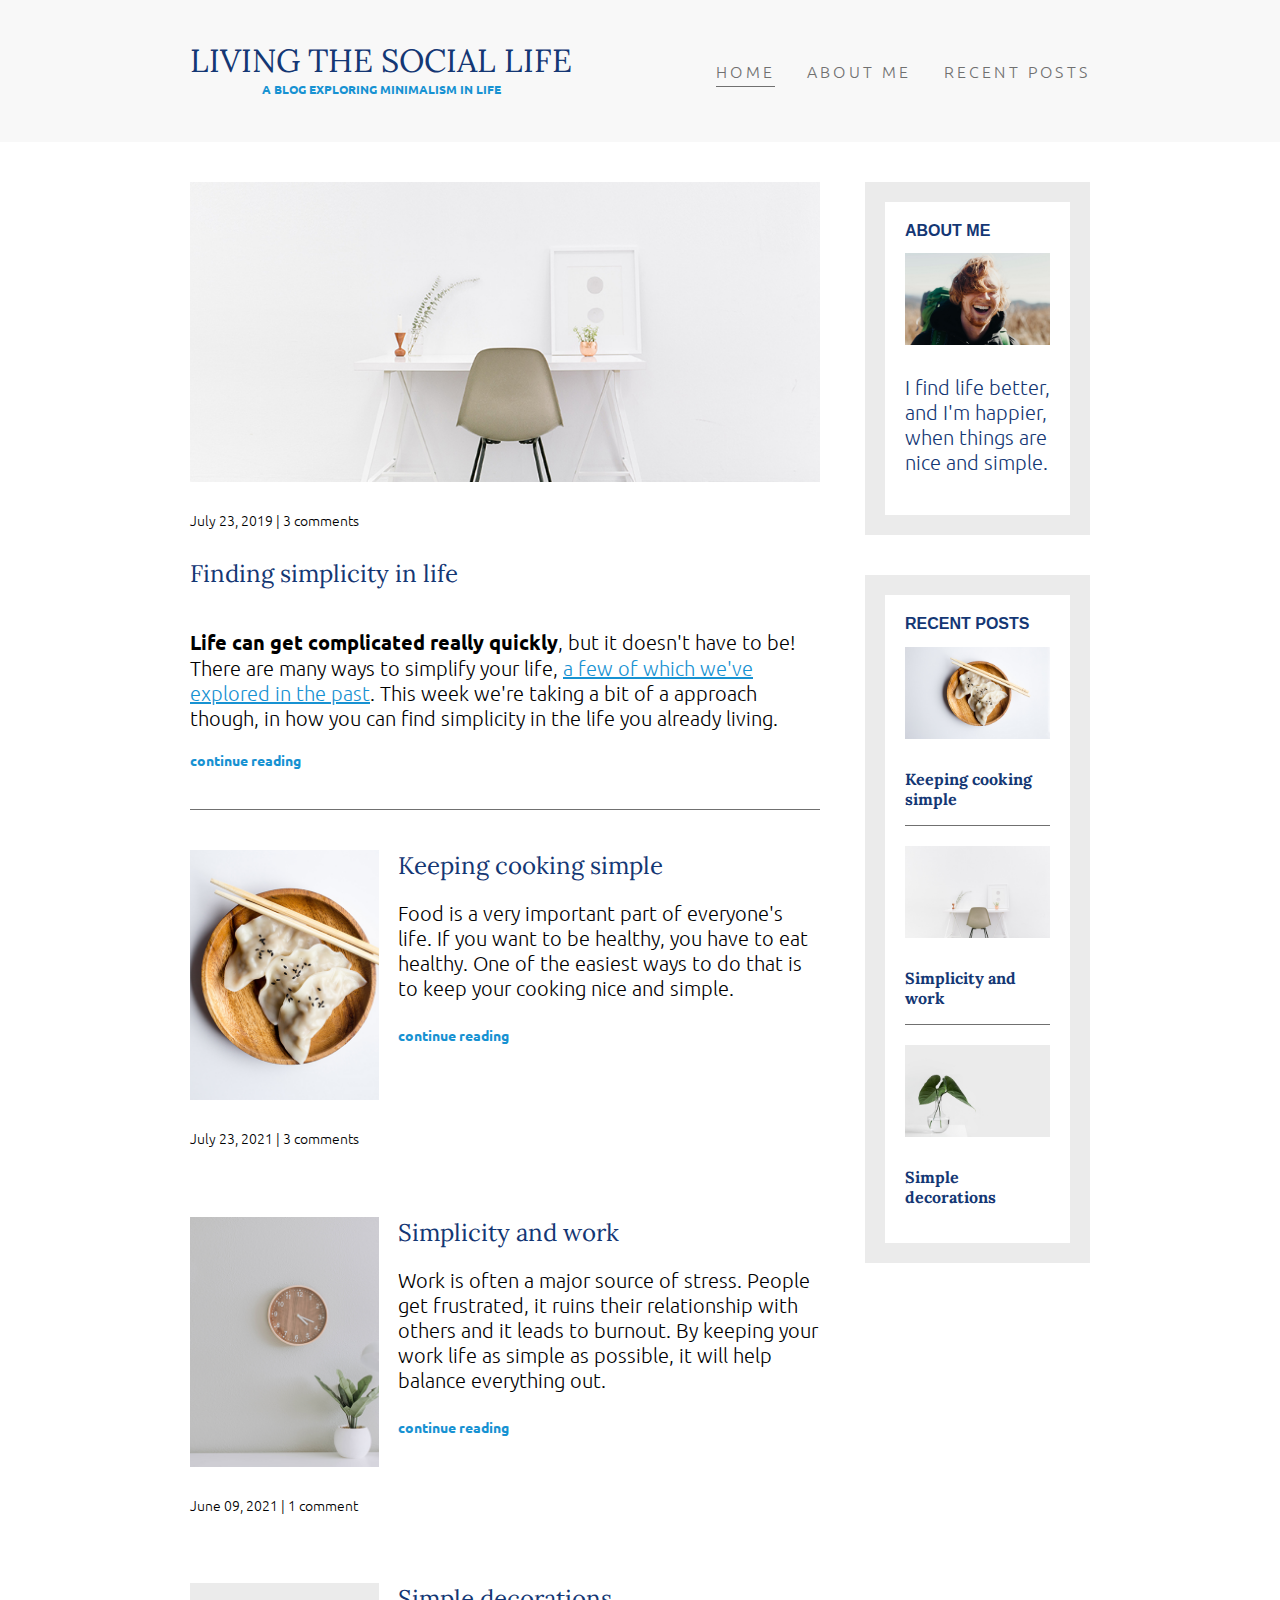
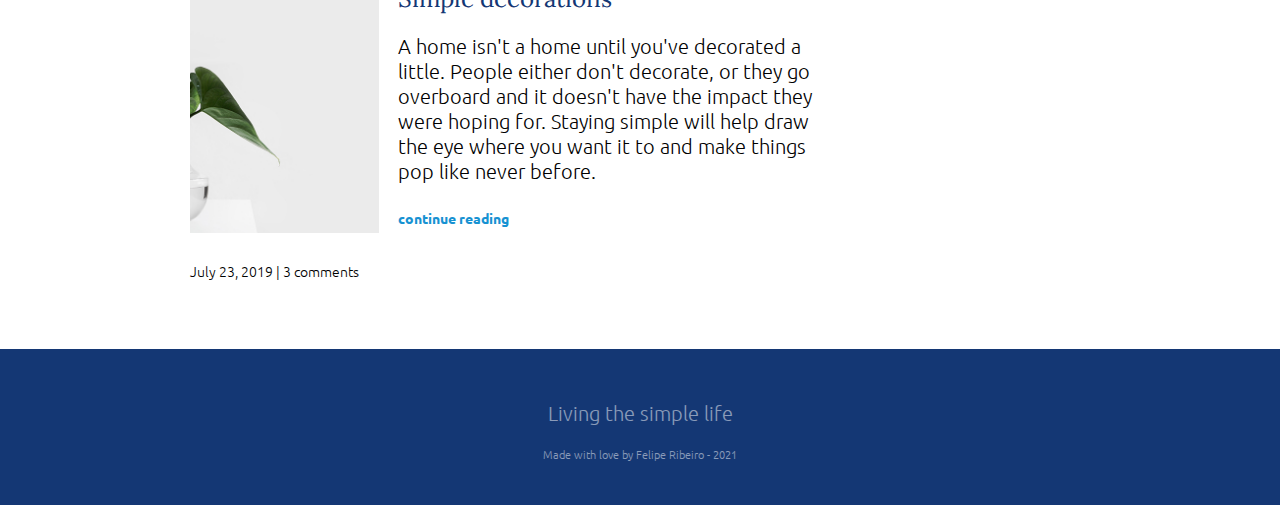
<file: index.html>
<!DOCTYPE html>
    <html lang="en">
    <head>
        <meta charset="UTF-8">
        <meta http-equiv="X-UA-Compatible" content="IE=edge">
        <meta name="viewport" content="width=device-width, initial-scale=1.0">
        <meta name="author" content="Felipe Ribeiro">
        <title>Home</title>
        <link href="https://fonts.googleapis.com/css?family=Lora|Ubuntu:300,400,700&display=swap" rel="stylesheet">
        <link rel="stylesheet" href="style.css">
    </head>
    <body> 
        <header>
            <div class="container container-flex">
                <div class="site-title">
                    <h1>Living the social life</h1>
                    <p class="subtitle">A blog exploring minimalism in life</p>
                </div>
                <nav>
                    <ul>
                        <li><a class="current-page" href="index.html">Home</a></li>
                        <li><a href="about-me.html">About me</a></li>
                        <li><a href="recent-posts.html">Recent posts</a></li>
                    </ul>
                </nav>
            </div> <!-- / .container -->
        </header>

        <!-- MAIN area -->
        <div class="container container-flex">

            <!-- important for accessibility -->
            <main role="main">

                <article class="article-featured">
                    <h2 class="article-title">Finding simplicity in life </h2>
                    <img src="img/work.jpg" alt="Working desk img" class="article-image">
                    <p class="article-info">July 23, 2019 | 3 comments</p>
                    <p class="article-body">
                        <strong>Life can get complicated really quickly</strong>, but it doesn't have to be! There are many ways to simplify your life, <a href="#">a few of which we've explored in the past</a>. This week we're taking a bit of a approach though, in how you can find simplicity in the life you already living.
                    </p>
                    <a href="#" class="article-read-more">continue reading</a>
                </article>
                
                <article class="article-recent">
                    <div class="article-recent-main">
                        <h2 class="article-title">Keeping cooking simple</h2>
                        <p class="article-body">
                            Food is a very important part of everyone's life. If you want to be healthy, you have to eat healthy. One of the easiest ways to do that is to keep your cooking nice and simple.
                        </p>
                        <a href="#" class="article-read-more">continue reading</a>
                    </div>
                    <div class="article-recent-secondary">
                        <img src="img/food.jpg" alt="food dish" class="article-image">
                        <p class="article-info">July 23, 2021 | 3 comments</p>
                    </div>
                </article>
                
                <article class="article-recent">
                    <div class="article-recent-main">
                        <h2 class="article-title">Simplicity and work</h2>
                        <p class="article-body">
                            Work is often a major source of stress. People get frustrated, it ruins their relationship with others and it leads to burnout. By keeping your work life as simple as possible, it will help balance everything out.
                        </p>
                        <a href="#" class="article-read-more">continue reading</a>
                    </div>
                    <div class="article-recent-secondary">
                        <img src="img/life.jpg" alt="life style image" class="article-image">
                        <p class="article-info">June 09, 2021 | 1 comment</p>
                    </div>
                </article>
                
                <article class="article-recent">
                    <div class="article-recent-main">
                        <h2 class="article-title">Simple decorations</h2>
                        <p class="article-body">A home isn't a home until you've decorated a little. People either don't decorate, or they go overboard and it doesn't have the impact they were hoping for. Staying simple will help draw the eye where you want it to and make things pop like never before.</p>
                        <a href="#" class="article-read-more">continue reading</a>
                    </div>
                    <div class="article-recent-secondary">
                        <img src="img/deco.jpg" alt="decoration image" class="article-image">
                        <p class="article-info">July 23, 2019 | 3 comments</p>
                    </div>
                </article>
            </main>
            
            <aside class="sidebar">
                
                <div class="sidebar-widget">
                    <h2 class="widget-title">ABOUT ME</h2>
                    <img src="img/about-me.jpg" alt="this photo was from a trip to mexico" class="widget-image">
                    <p class="widget-body">I find life better, and I'm happier, when things are nice and simple.</p>
                </div>
                
                <div class="sidebar-widget">
                    <h2 class="widget-title">RECENT POSTS</h2>
                    <div class="widget-recent-post">
                        <h3 class="widget-recent-post-title">Keeping cooking simple</h3>
                        <img src="img/food.jpg" alt="" class="widget-image">
                    </div>
                    <div class="widget-recent-post">
                        <h3 class="widget-recent-post-title">Simplicity and work</h3>
                        <img src="img/work.jpg" alt="" class="widget-image">
                    </div>
                    <div class="widget-recent-post">
                        <h3 class="widget-recent-post-title">Simple decorations</h3>
                        <img src="img/deco.jpg" alt="" class="widget-image">
                    </div>
                </div>
                
            </aside>

        </div>

    <!-- FOOTER -->
        <footer>
            <div class="container container-footer">
            <p>Living the simple life</p>
            <p class="copyright">Made with love by Felipe Ribeiro - 2021</p>
            </div>
        </footer>
    </body>
</html>
</file>
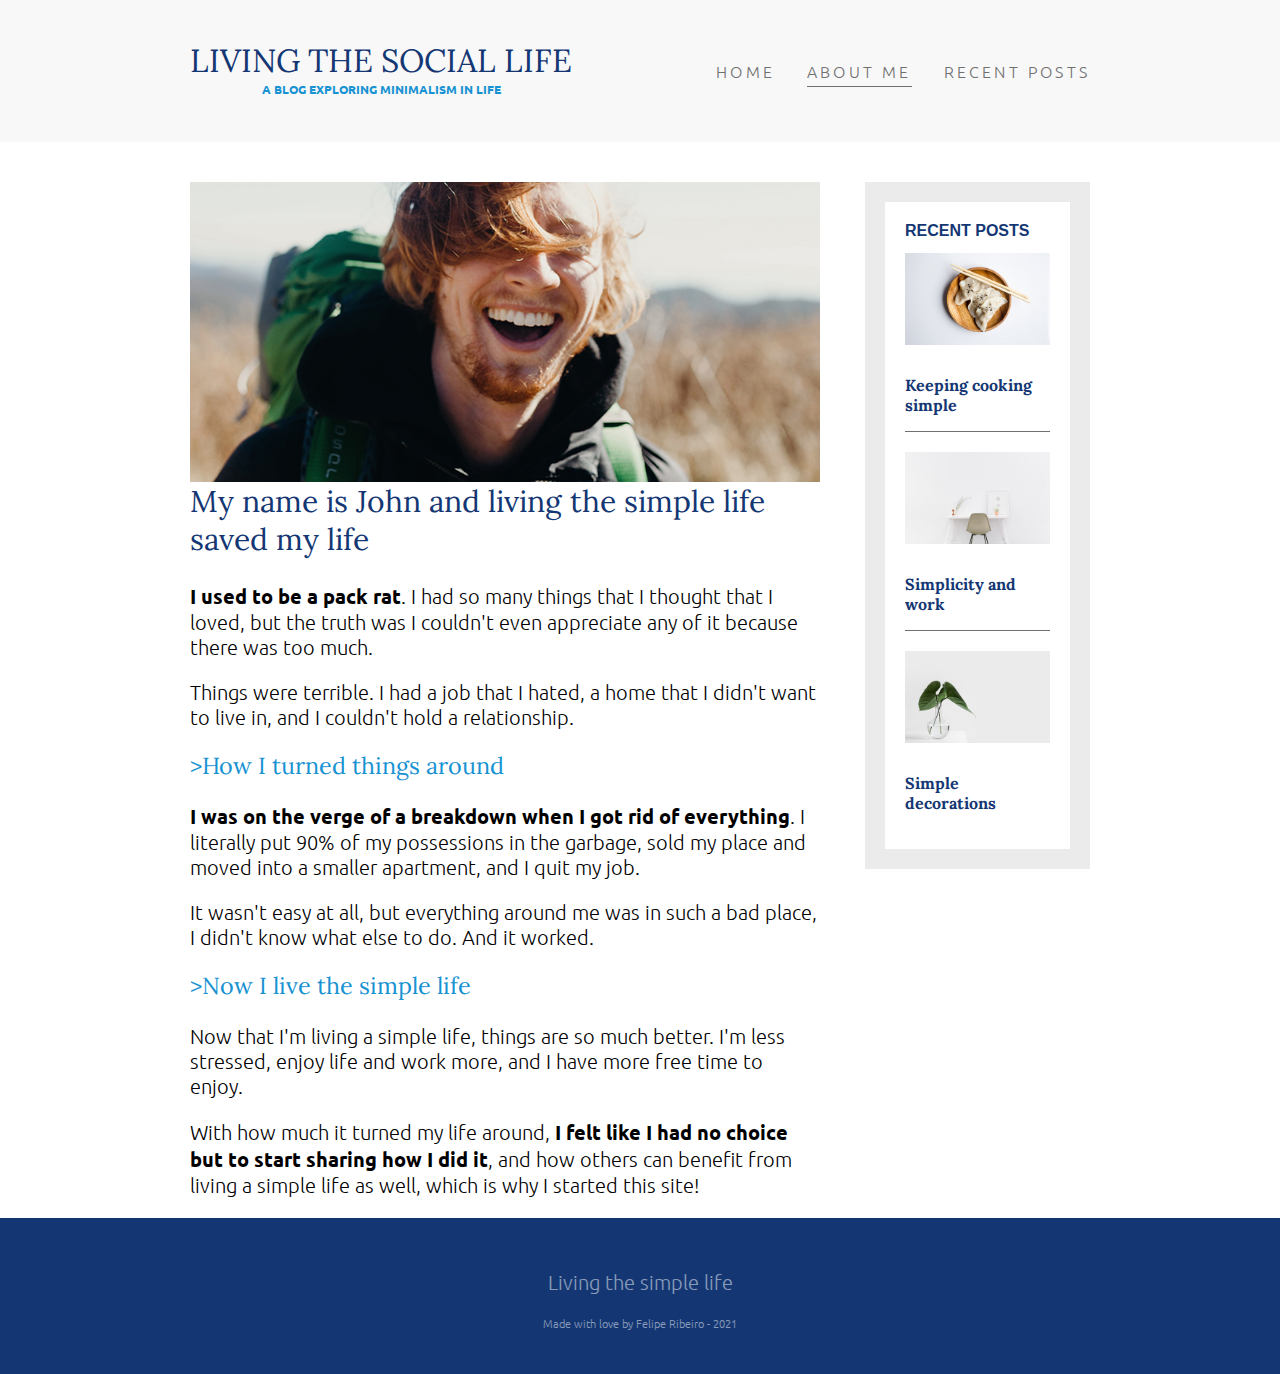
<file: about-me.html>
<!DOCTYPE html>
    <html lang="en">
    <head>
        <meta charset="UTF-8">
        <meta http-equiv="X-UA-Compatible" content="IE=edge">
        <meta name="viewport" content="width=device-width, initial-scale=1.0">
        <meta name="author" content="Felipe Ribeiro">
        <title>About Me</title>
        <link href="https://fonts.googleapis.com/css?family=Lora|Ubuntu:300,400,700&display=swap" rel="stylesheet">
        <link rel="stylesheet" href="style.css">
    </head>
    <body> 

        <header>
            <div class="container container-flex">
                <div class="site-title">
                    <h1>Living the social life</h1>
                    <p class="subtitle">A blog exploring minimalism in life</p>
                </div>
                <nav>
                    <ul>
                        <li><a href="index.html">Home</a></li>
                        <li><a class="current-page" href="about-me.html">About me</a></li>
                        <li><a href="recent-posts.html">Recent posts</a></li>
                    </ul>
                </nav>
            </div> <!-- / .container -->
        </header>

        <!-- MAIN area -->
        <div class="container container-flex">
            <main role="main">
                    <img src="img/about-me.jpg" class="image-full">
                    <h2>My name is John and living the simple life saved my life</h2>

                <p><strong>I used to be a pack rat</strong>. I had so many things that I thought that I loved, but the truth was I couldn't even appreciate any of it because there was too much.</p>
                <p>Things were terrible. I had a job that I hated, a home that I didn't want to live in, and I couldn't hold a relationship.</p>

                <h3>>How I turned things around</h3>
                <p><strong>I was on the verge of a breakdown when I got rid of everything</strong>. I literally put 90% of my possessions in the garbage, sold my place and moved into a smaller apartment, and I quit my job.</p>
                <p>It wasn't easy at all, but everything around me was in such a bad place, I didn't know what else to do. And it worked.</p>

                <h3>>Now I live the simple life</h3>
                <p>Now that I'm living a simple life, things are so much better. I'm less stressed, enjoy life and work more, and I have more free time to enjoy.</p>
                <p>With how much it turned my life around, <strong>I felt like I had no choice but to start sharing how I did it</strong>, and how others can benefit from living a simple life as well, which is why I started this site!</p>
            </main>
            
            <aside class="sidebar">

                <div class="sidebar-widget">
                    <h2 class="widget-title">RECENT POSTS</h2>
                    <div class="widget-recent-post">
                        <h3 class="widget-recent-post-title">Keeping cooking simple</h3>
                        <img src="img/food.jpg" alt="two dumplings on a wood plate with chopsticks" class="widget-image">
                    </div>
                    <div class="widget-recent-post">
                        <h3 class="widget-recent-post-title">Simplicity and work</h3>
                        <img src="img/work.jpg" alt="a chair white chair at a white desk on a white wall" class="widget-image">
                    </div>
                    <div class="widget-recent-post">
                        <h3 class="widget-recent-post-title">Simple decorations</h3>
                        <img src="img/deco.jpg" alt="a green plant in a clear, round vase with water in it" class="widget-image">
                    </div>
                </div>
                
            </aside>
            
        </div>

    <!-- FOOTER -->
        <footer>
            <div class="container container-footer">
            <p>Living the simple life</p>
            <p class="copyright">Made with love by Felipe Ribeiro - 2021</p>
            </div>
        </footer>
    </body>
</html>
</file>
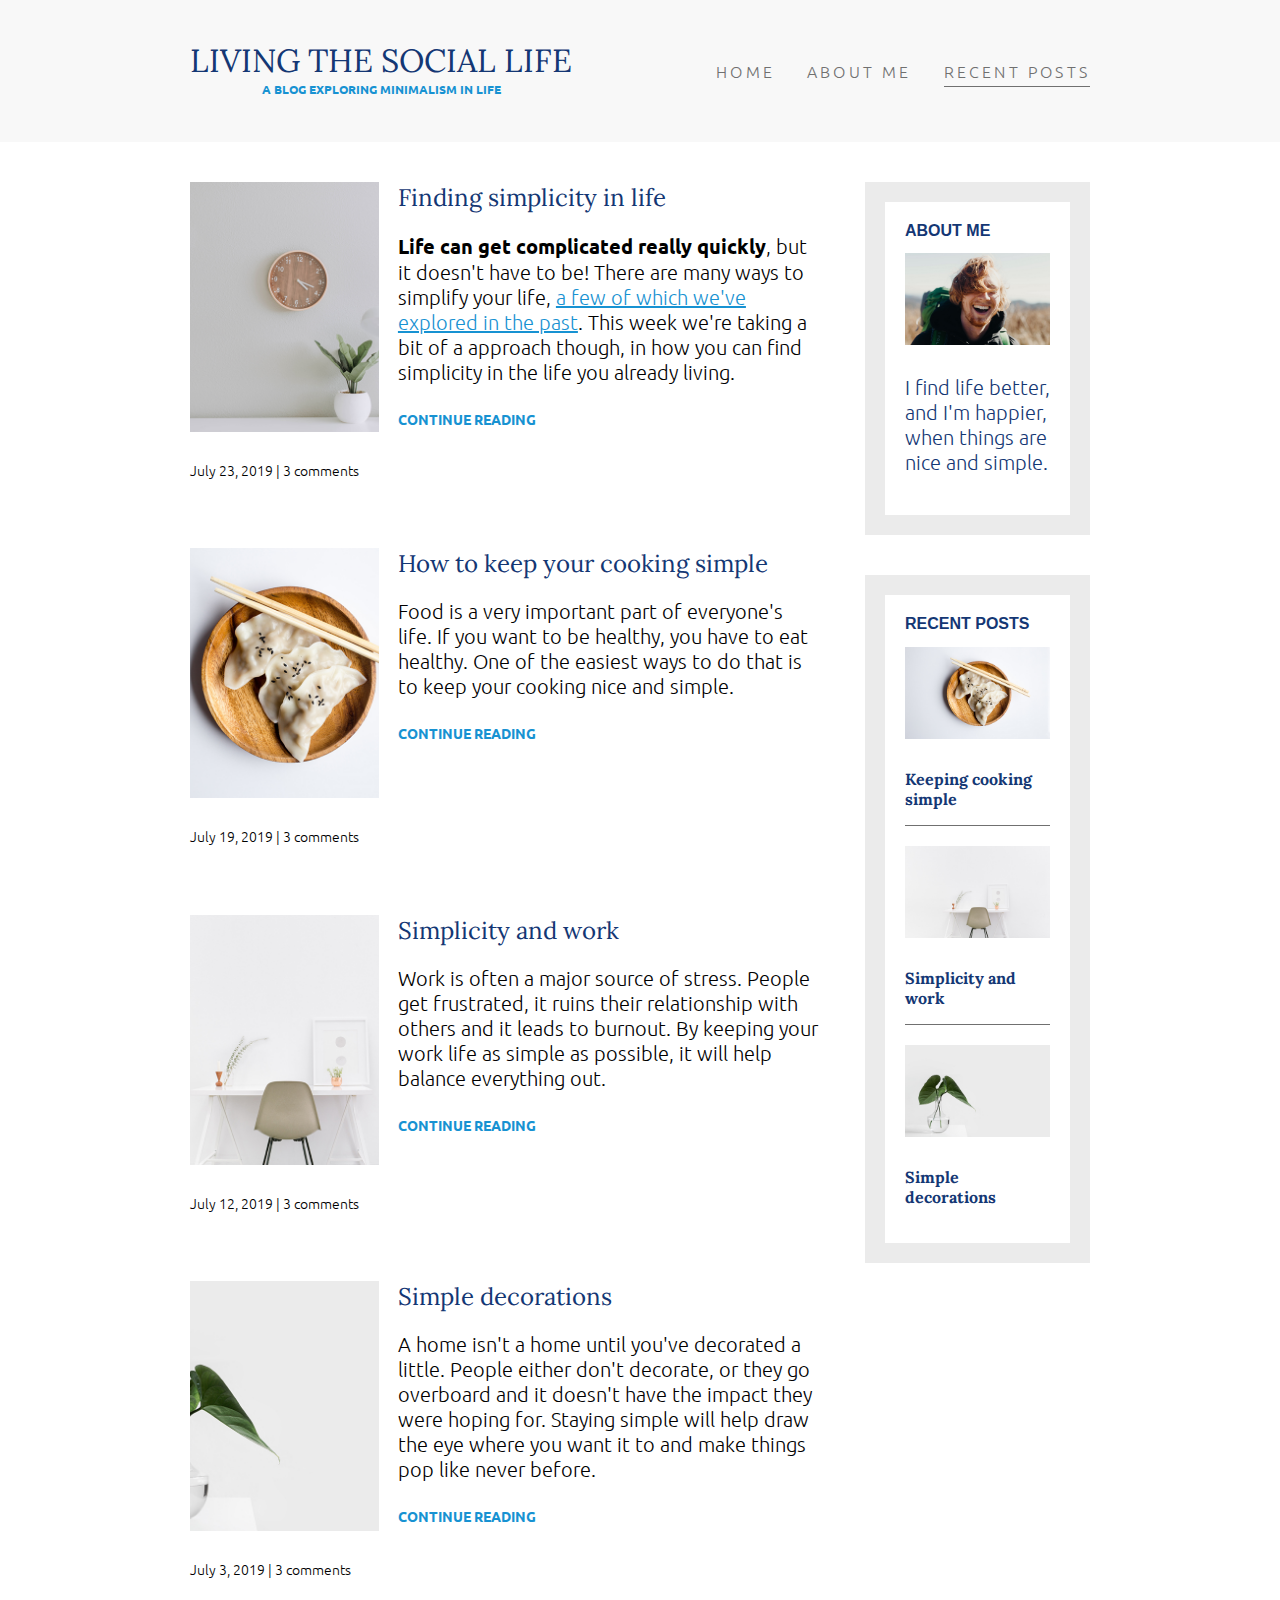
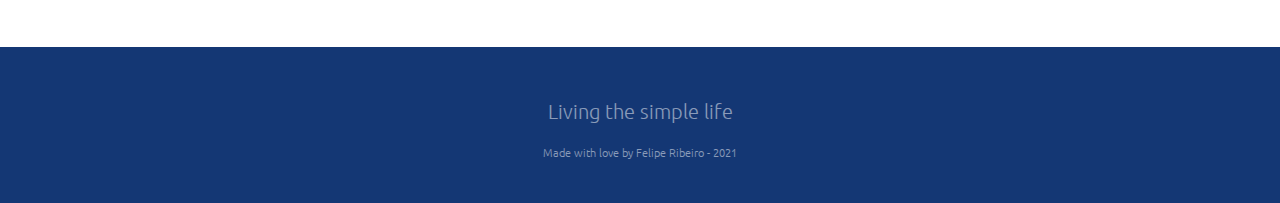
<file: recent-posts.html>
<!DOCTYPE html>
    <html lang="en">
    <head>
        <meta charset="UTF-8">
        <meta http-equiv="X-UA-Compatible" content="IE=edge">
        <meta name="viewport" content="width=device-width, initial-scale=1.0">
        <meta name="author" content="Felipe Ribeiro">
        <title>Recent Posts</title>
        <link href="https://fonts.googleapis.com/css?family=Lora|Ubuntu:300,400,700&display=swap" rel="stylesheet">
        <link rel="stylesheet" href="style.css">
    </head>
    <body> 

        <header>
            <div class="container container-flex">
                <div class="site-title">
                    <h1>Living the social life</h1>
                    <p class="subtitle">A blog exploring minimalism in life</p>
                </div>
                <nav>
                    <ul>
                        <li><a href="index.html">Home</a></li>
                        <li><a href="about-me.html">About me</a></li>
                        <li><a class="current-page" href="recent-posts.html">Recent posts</a></li>
                    </ul>
                </nav>
            </div> <!-- / .container -->
        </header>

        <!-- MAIN area -->
        <div class="container container-flex">
            <main role="main">
                
                <article class="article-recent">
                    <div class="article-recent-main">
                        <h2 class="article-title">Finding simplicity in life</h2>
                        <p class="article-body"><strong>Life can get complicated really quickly</strong>, but it doesn't have to be! There are many ways to simplify your life, <a href="#">a few of which we've explored in the past</a>. This week we're taking a bit of a approach though, in how you can find simplicity in the life you already living.</p>
                        <a href="#" class="article-read-more">CONTINUE READING</a>
                    </div>
                    <div class="article-recent-secondary">
                        <img src="img/life.jpg" alt="simple white desk on a white wall with a plant on the far right side" class="article-image">
                        <p class="article-info">July 23, 2019 | 3 comments</p>
                    </div>
                </article>
                
                <article class="article-recent">
                    <div class="article-recent-main">
                        <h2 class="article-title">How to keep your cooking simple </h2>
                        <p class="article-body">Food is a very important part of everyone's life. If you want to be healthy, you have to eat healthy. One of the easiest ways to do that is to keep your cooking nice and simple.</p>
                        <a href="#" class="article-read-more">CONTINUE READING</a>
                    </div>
                    <div class="article-recent-secondary">
                        <img src="img/food.jpg" alt="two dumplings on a wood plate with chopsticks" class="article-image">
                        <p class="article-info">July 19, 2019 | 3 comments</p>
                    </div>
                </article>
                
                <article class="article-recent">
                    <div class="article-recent-main">
                        <h2 class="article-title">Simplicity and work </h2>
                        <p class="article-body">Work is often a major source of stress. People get frustrated, it ruins their relationship with others and it leads to burnout. By keeping your work life as simple as possible, it will help balance everything out.</p>
                        <a href="#" class="article-read-more">CONTINUE READING</a>
                    </div>
                    <div class="article-recent-secondary">
                        <img src="img/work.jpg" alt="a chair white chair at a white desk on a white wall" class="article-image">
                        <p class="article-info">July 12, 2019 | 3 comments</p>
                    </div>
                </article>
                
                <article class="article-recent">
                    <div class="article-recent-main">
                        <h2 class="article-title">Simple decorations</h2>
                        <p class="article-body">A home isn't a home until you've decorated a little. People either don't decorate, or they go overboard and it doesn't have the impact they were hoping for. Staying simple will help draw the eye where you want it to and make things pop like never before.</p>
                        <a href="#" class="article-read-more">CONTINUE READING</a>
                    </div>
                    <div class="article-recent-secondary">
                        <img src="img/deco.jpg" alt="a green plant in a clear, round vase with water in it" class="article-image">
                        <p class="article-info">July 3, 2019 | 3 comments</p>
                    </div>
                </article>
            </main>
            
            <aside class="sidebar">
                
                <div class="sidebar-widget">
                    <h2 class="widget-title">ABOUT ME</h2>
                    <img src="img/about-me.jpg" alt="john doe" class="widget-image">
                    <p class="widget-body">I find life better, and I'm happier, when things are nice and simple.</p>
                </div>
                
                <div class="sidebar-widget">
                    <h2 class="widget-title">RECENT POSTS</h2>
                    <div class="widget-recent-post">
                        <h3 class="widget-recent-post-title">Keeping cooking simple</h3>
                        <img src="img/food.jpg" alt="two dumplings on a wood plate with chopsticks" class="widget-image">
                    </div>
                    <div class="widget-recent-post">
                        <h3 class="widget-recent-post-title">Simplicity and work</h3>
                        <img src="img/work.jpg" alt="a chair white chair at a white desk on a white wall" class="widget-image">
                    </div>
                    <div class="widget-recent-post">
                        <h3 class="widget-recent-post-title">Simple decorations</h3>
                        <img src="img/deco.jpg" alt="a green plant in a clear, round vase with water in it" class="widget-image">
                    </div>
                </div>
                
            </aside>
            
        </div>

    <!-- FOOTER -->
        <footer>
            <div class="container container-footer">
            <p>Living the simple life</p>
            <p class="copyright">Made with love by Felipe Ribeiro - 2021</p>
            </div>
        </footer>
    </body>
</html>
</file>
<file: style.css>
/*  Fonts
-----
font-family: 'Lora', serif;
font-family: 'Ubuntu', sans-serif;
*/

body {
  margin: 0;
  font-family: "Ubuntu", sans-serif;
  font-size: 1.25rem;
  font-weight: 300;
  background-color: white;
}

/* help with img problems */
img {
  max-width: 100%;
  display: block;
}

main img {
  width: 100%;
  max-height: 300px;
  object-position: bottom;
  object-fit: cover;
}

/* =================
Typography
================= */
h1,
h2,
h3 {
  font-family: "Lora", serif;
  font-weight: 400;
  margin-top: 0;
  color: #143774;
}

h1 {
  font-size: 2rem;
  margin: 0;
}

h3 {
  color: #1792d2;
}

.widget-title,
.widget-recent-post-title {
  font-size: 1rem;
  font-weight: 700;
  color: #143774;
}

.widget-title {
  font-family: "Ubunto", sans-serif;
}

a {
  color: #1792d2;
}

a:focus,
a:hover {
  color: #143774;
}

strong {
  font-weight: 700;
}

/* logo */
.subtitle {
  font-weight: 700;
  color: #1792d2;
  font-size: 0.75rem;
  margin: 0;
}

.article-title {
  font-size: 1.5rem;
}

.article-read-more,
.article-info {
  font-size: 0.88rem;
}

.article-read-more {
  color: #1792d2;
  text-decoration: none;
  font-weight: 700;
}

.article-read-more:hover,
.article-read-more:focus {
  color: #143774;
  text-decoration: underline;
}

.article-info {
  margin: 2em 0;
}

/* =================
Layout
================= */

.container {
  width: 90%;
  max-width: 900px;
  margin: 0 auto;
}

.container-nav {
  display: flex;
  justify-content: space-between;
}

header {
  background: #f8f8f8;
  padding: 2em 0;
  text-align: center;
  margin-bottom: 2em;
  text-transform: uppercase;
}

.container-flex {
  display: flex;
  flex-direction: column;
  justify-content: space-between;
}

/* navigation */

nav ul {
  list-style: none;
  padding: 0;
  display: flex;
  justify-content: center;
}

nav li {
  font-weight: 300;
  margin-left: 2em;
  letter-spacing: 0.2rem;
  font-size: 1rem;
}

nav a {
  text-decoration: none;
  color: #707070;
  padding: 0.25em 0;
}

nav a:hover,
nav a:focus {
  color: #1792d2;
}

.current-page {
  border-bottom: 1px solid #707070;
}

.current-page:hover {
  color: #707070;
}

/* articles */
.article-featured {
  border-bottom: #707070 1px solid;
  margin-bottom: 2em;
  padding-bottom: 2em;
}

.article-recent {
  display: flex;
  flex-direction: column;
  margin-bottom: 2em;
}

/* order of recents */
.article-recent-main {
  order: 2;
}

.article-recent-secondary {
  order: 1;
}

.article-featured {
  display: flex;
  flex-direction: column;
}

.article-image {
  order: -2;
}

.article-info {
  order: -1;
}

.article-image {
  width: 100%;
  min-height: 250px;
  /* object-position: left; */
  object-fit: cover;
}

/* footer */
footer {
  background-color: #143774;
  text-align: center;
}

.container-footer {
  color: #ffffff;
  padding: 2rem;
  opacity: 50%;
}

.copyright {
  font-size: 0.7rem;
}

@media (min-width: 675px) {
  .container-flex {
    flex-direction: row;
  }
  main {
    width: 70%;
  }

  aside {
    width: 25%;
    min-width: 200px;
    margin-left: 1em;
  }

  .article-recent {
    flex-direction: row;
    justify-content: space-between;
  }

  .article-recent-main {
    width: 67%;
  }

  .article-recent-secondary {
    width: 30%;
  }
}

@media (max-width: 675px) {
  nav ul {
    flex-direction: column;
  }

  nav li {
    margin: 0.5em 0;
  }
}

/* neg margin can create overlay */
/* @media (min-width: 550px) {
  .article-recent-main {
    margin-top: -2.6em;
  }

  .article-info {
    text-align: right;
  }
} */

/* widgets */

.sidebar-widget {
  border: 20px solid #ebebeb;
  padding: 1em;
  margin-bottom: 2em;
  color: #143774;
}

.sidebar-widget img {
  margin-bottom: 1.5em;
}

.widget-recent-post {
  margin-bottom: 1em;
  border-bottom: #707070 1px solid;
  display: flex;
  flex-direction: column;
}

.widget-recent-post:last-child {
  border: none;
  margin: 0;
  padding: 0;
}

.widget-recent-post img {
  order: -2;
}

.widget-recent-post h3 {
  order: -1;
}
</file>
